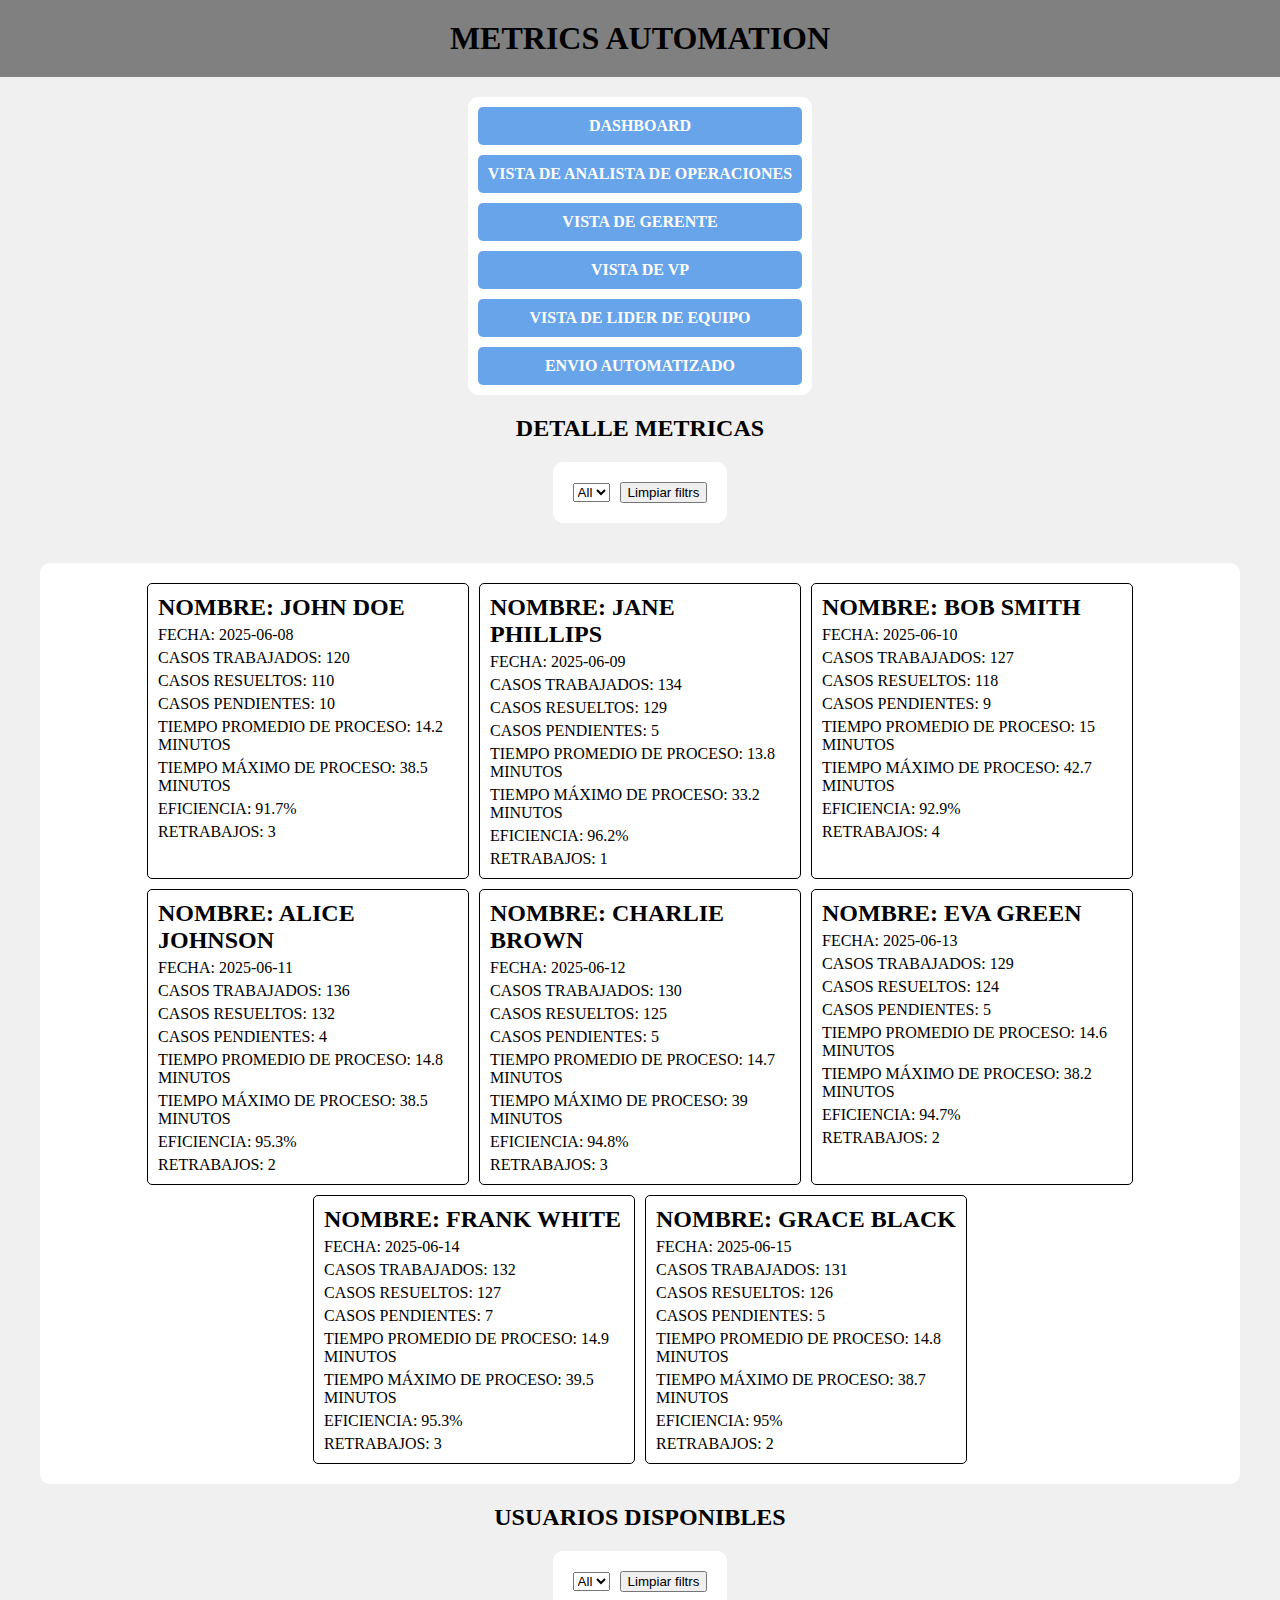
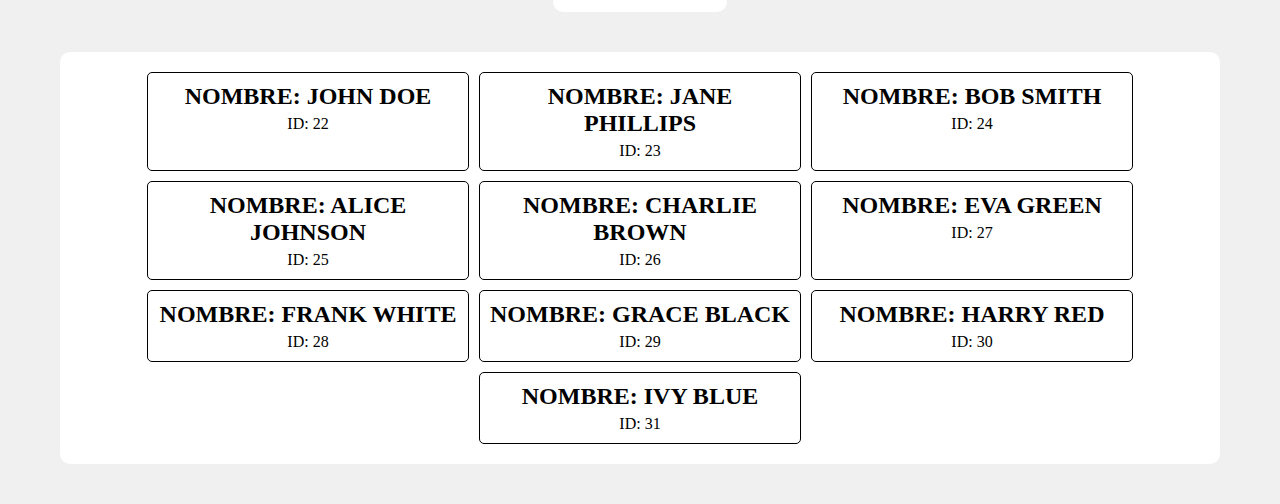
<file: index.html>
<!DOCTYPE html>
<html lang="en">

<head>
    <meta charset="UTF-8">
    <meta name="viewport" content="width=device-width, initial-scale=1.0">
    <title>Metrics Automation</title>
    <link rel="stylesheet" href="styles/styles.css">
</head>

<body>
    <h1>Metrics Automation</h1>
    <div class="views-generator">
        <a href="dashboard.html" class="view-button">Dashboard</a>
        <button id="operations-analyst-view" class="view-button">Vista de analista de operaciones</button>
        <button id="gerente-view" class="view-button">Vista de gerente</button>
        <button id="vice-president-view" class="view-button">Vista de VP</button>
        <button id="team-leader-view" class="view-button">Vista de lider de equipo</button>
        <button id="envio-automatizado" class="view-button">Envio automatizado</button>
    </div>

    <div class="main-container">

        <!-- ---Detalle metricas--- -->

        <h2>Detalle metricas</h2>
        <div class="filter-container">
            <select id="analyst-select">
                <option value="all">All</option>
            </select>
            <button id="clear-metrics-filter">Limpiar filtrs</button>
        </div>


        <div id="metrics-container"></div>

        <!-- ---Detalle usuarios--- -->
        <h2>Usuarios disponibles</h2>
        <div class="filter-container">
            <select id="user-select">
                <option value="all">All</option>
            </select>
            <button id="clear-users-filter">Limpiar filtrs</button>
        </div>

        <div id="users-container"></div>


    </div>


    <script type="module" src="scripts/index.js"></script>
</body>

</html>
</file>
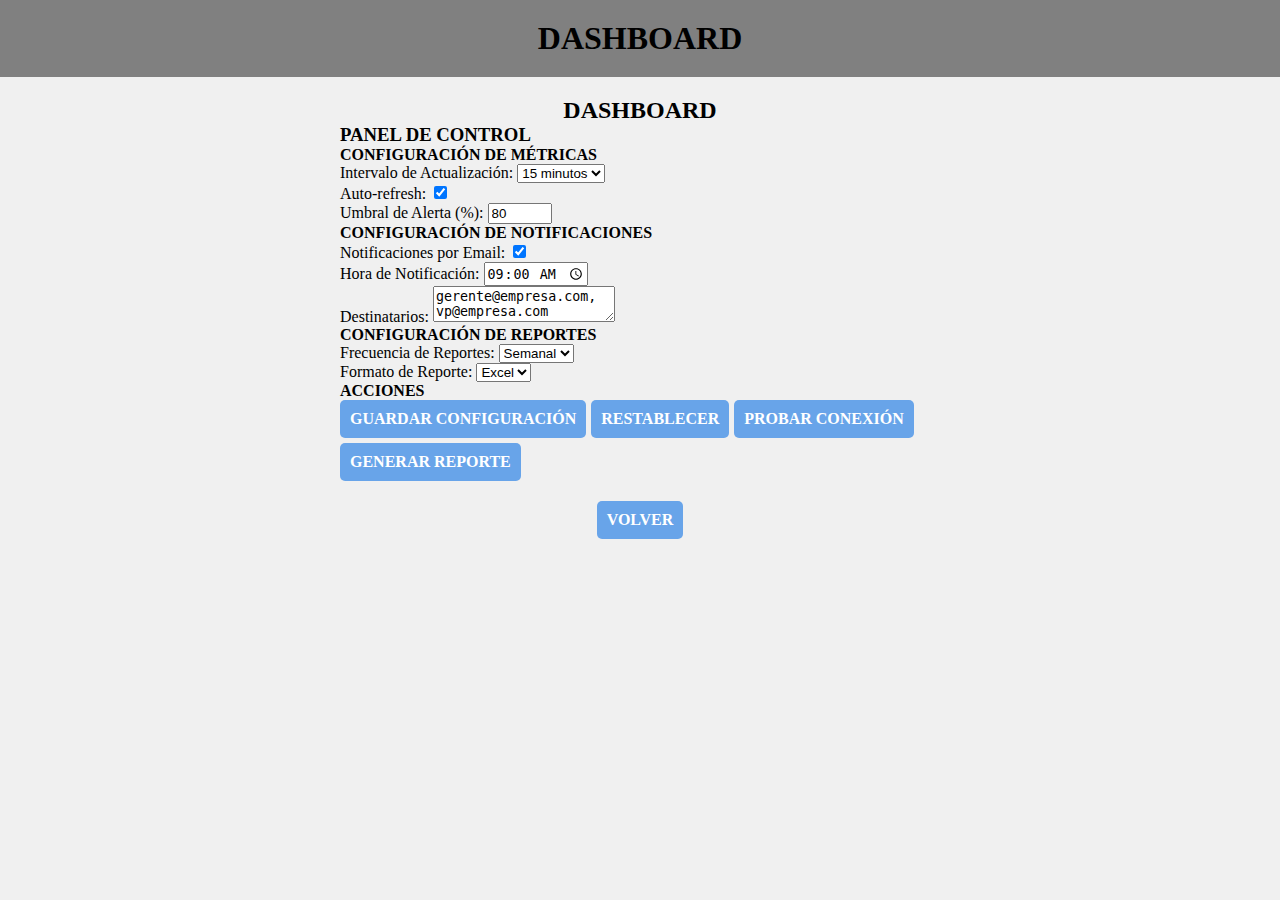
<file: dashboard.html>
<!DOCTYPE html>
<html lang="en">

<head>
    <meta charset="UTF-8">
    <meta name="viewport" content="width=device-width, initial-scale=1.0">
    <title>Dashboard</title>
    <link rel="stylesheet" href="styles/styles.css">
</head>

<body>
    <h1>Dashboard</h1>
    <div class="main-container">
        <div class="dashboard-container">
            <h2>Dashboard</h2>
        </div>
        <div class="control-panel">
            <h3>Panel de Control</h3>

            <div class="form-section">
                <h4>Configuración de Métricas</h4>

                <div class="form-group">
                    <label for="metric-interval">Intervalo de Actualización:</label>
                    <select id="metric-interval">
                        <option value="5">5 minutos</option>
                        <option value="15" selected>15 minutos</option>
                        <option value="30">30 minutos</option>
                        <option value="60">1 hora</option>
                    </select>
                </div>

                <div class="form-group">
                    <label for="auto-refresh">Auto-refresh:</label>
                    <input type="checkbox" id="auto-refresh" checked>
                </div>

                <div class="form-group">
                    <label for="alert-threshold">Umbral de Alerta (%):</label>
                    <input type="number" id="alert-threshold" value="80" min="0" max="100">
                </div>
            </div>

            <div class="form-section">
                <h4>Configuración de Notificaciones</h4>

                <div class="form-group">
                    <label for="email-notifications">Notificaciones por Email:</label>
                    <input type="checkbox" id="email-notifications" checked>
                </div>

                <div class="form-group">
                    <label for="notification-time">Hora de Notificación:</label>
                    <input type="time" id="notification-time" value="09:00">
                </div>

                <div class="form-group">
                    <label for="notification-recipients">Destinatarios:</label>
                    <textarea id="notification-recipients"
                        placeholder="email1@empresa.com, email2@empresa.com">gerente@empresa.com, vp@empresa.com</textarea>
                </div>
            </div>

            <div class="form-section">
                <h4>Configuración de Reportes</h4>

                <div class="form-group">
                    <label for="report-frequency">Frecuencia de Reportes:</label>
                    <select id="report-frequency">
                        <option value="daily">Diario</option>
                        <option value="weekly" selected>Semanal</option>
                        <option value="monthly">Mensual</option>
                    </select>
                </div>

                <div class="form-group">
                    <label for="report-format">Formato de Reporte:</label>
                    <select id="report-format">
                        <option value="pdf">PDF</option>
                        <option value="excel" selected>Excel</option>
                        <option value="csv">CSV</option>
                    </select>
                </div>
            </div>

            <div class="form-section">
                <h4>Acciones</h4>

                <div class="button-group">
                    <button id="save-config" class="control-button save view-button">Guardar Configuración</button>
                    <button id="reset-config" class="control-button reset view-button">Restablecer</button>
                    <button id="test-connection" class="control-button test view-button">Probar Conexión</button>
                    <button id="generate-report" class="control-button generate view-button">Generar Reporte</button>
                </div>
            </div>
        </div>
    </div>

    <a href="index.html" class="view-button">Volver</a>
</body>

</html>
</file>
<file: styles/styles.css>
html {
    scroll-behavior: smooth;
}

body {
    margin: 0;
    padding: 0;
    box-sizing: border-box;
    display: flex;
    flex-direction: column;
    align-items: center;
    justify-content: center;
    width: 100%;
    background-color: #f0f0f0;


}

body h1 {
    text-align: center;
    margin: 20px 0;
    background-color: gray;
    width: 100%;
    padding: 20px 0;
}

body h1,
body h2,
body h3,
body h4,
body h5,
body h6,
body p {
    margin: 0;
    text-transform: uppercase;
}

.main-container {
    display: flex;
    flex-direction: column;
    align-items: center;
    justify-content: center;
    background-color: #f0f0f0;
    padding: 20px;
    border-radius: 10px;
    margin: 20px;
    max-width: 1200px;
    margin: 0 auto;
}

#metrics-container {
    display: flex;
    flex-direction: row;
    flex-wrap: wrap;
    gap: 10px;
    justify-content: center;
    background-color: #fff;
    padding: 20px;
    border-radius: 10px;
    margin: 20px 0;

}

#metrics-container .metric {
    border: 1px solid #000;
    padding: 10px;
    border-radius: 5px;
    max-width: 300px;
    width: 100%;
    display: flex;
    flex-direction: column;
    gap: 5px;
    cursor: pointer;
}


#users-container {
    display: flex;
    flex-direction: row;
    flex-wrap: wrap;
    gap: 10px;
    justify-content: center;
    margin-top: 20px;
    background-color: #fff;
    padding: 20px;
    border-radius: 10px;
    margin: 20px;
}

#users-container .user {
    border: 1px solid #000;
    padding: 10px;
    border-radius: 5px;
    max-width: 300px;
    width: 100%;
    text-align: center;
    display: flex;
    flex-direction: column;
    gap: 5px;
}

.filter-container {
    display: flex;
    flex-direction: row;
    gap: 10px;
    justify-content: center;
    align-items: center;
    margin: 20px 0;
    background-color: #fff;
    padding: 20px;
    border-radius: 10px;
}

.filter-container select,
.filter-container button {
    cursor: pointer;
}

.views-generator {
    display: flex;
    flex-direction: column;
    flex-wrap: wrap;
    gap: 10px;
    justify-content: center;
    margin-top: 20px;
    background-color: #fff;
    padding: 10px;
    border-radius: 10px;
}

button.view-button,
a.view-button {
    all: unset;
    padding: 10px;
    border-radius: 5px;
    cursor: pointer;
    background-color: rgb(104, 164, 233);
    color: white;
    font-size: 16px;
    font-weight: bold;
    text-align: center;
    display: flex;
    align-items: center;
    justify-content: center;
    transition: all 0.3s ease;
    text-transform: uppercase;

    &:hover {
        background-color: rgb(97, 135, 179);
        color: white;
    }
}

.button-group {
    display: flex;
    flex-wrap: wrap;
    max-width: 600px;
    gap: 5px;
}
</file>
